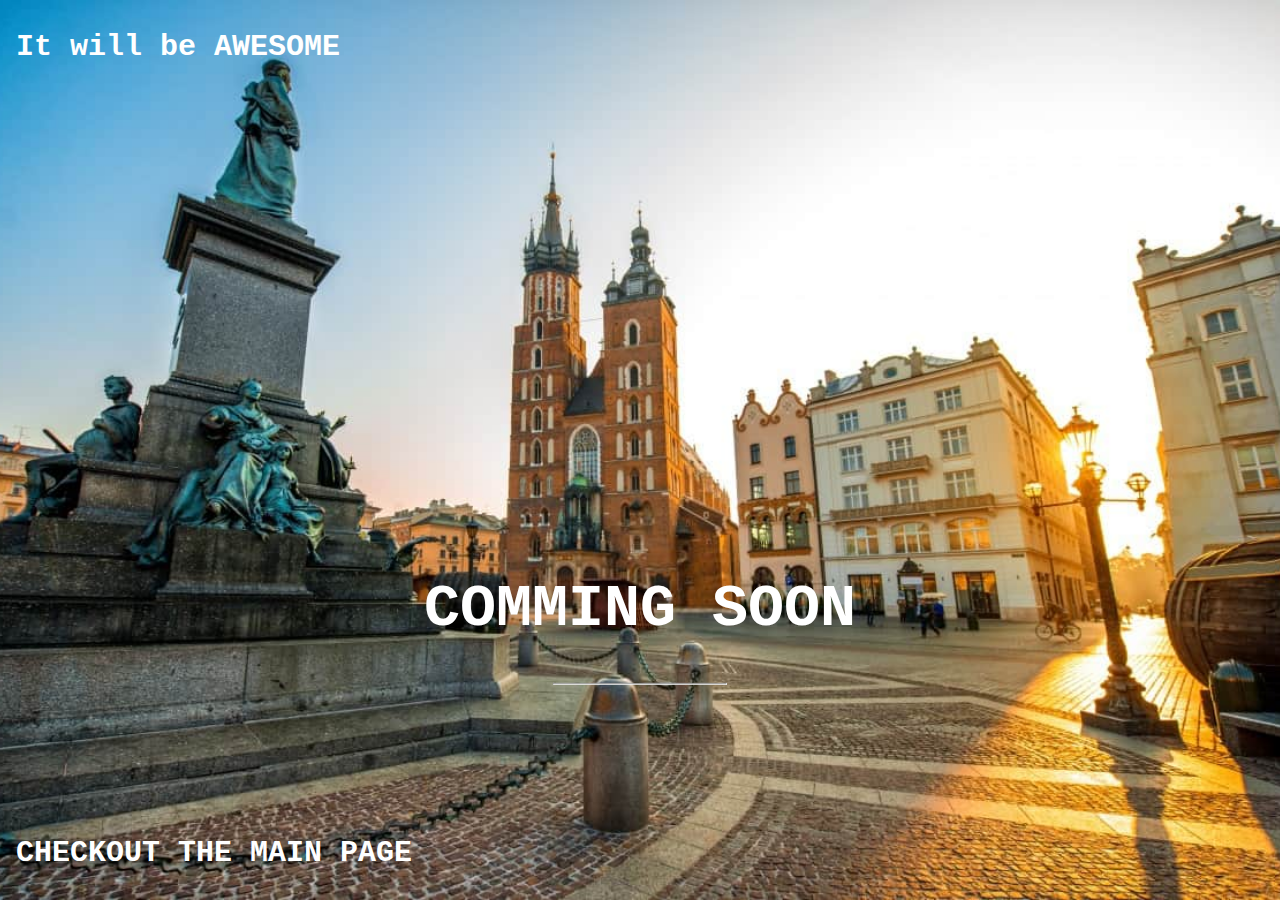
<file: index.html>
<!DOCTYPE html>
<html>
<head>
    <!-- <meta charset="UTF-8">
    <meta name="viewport" content="width=device-width, initial-scale=1.0">
    <meta http-equiv="X-UA-Compatible" content="ie=edge"> -->
    <title>Krakkói nyaralás</title>
    <link rel="stylesheet" href="css/counter.css">
</head>
<body>
    <div class="bgimg">
        <div class="topleft">
            <p>It will be AWESOME</p>
        </div>
        <div class="middle">
            <h1>COMMING SOON</h1>
            <hr>
            <p id="demo"></p>
        </div>
        <div class="bottomleft">
            <p><a href="main.html">Checkout the main page</a></p>
        </div>
    </div>
    <script src="js/counter.js"></script>
</body>
</html>
</file>
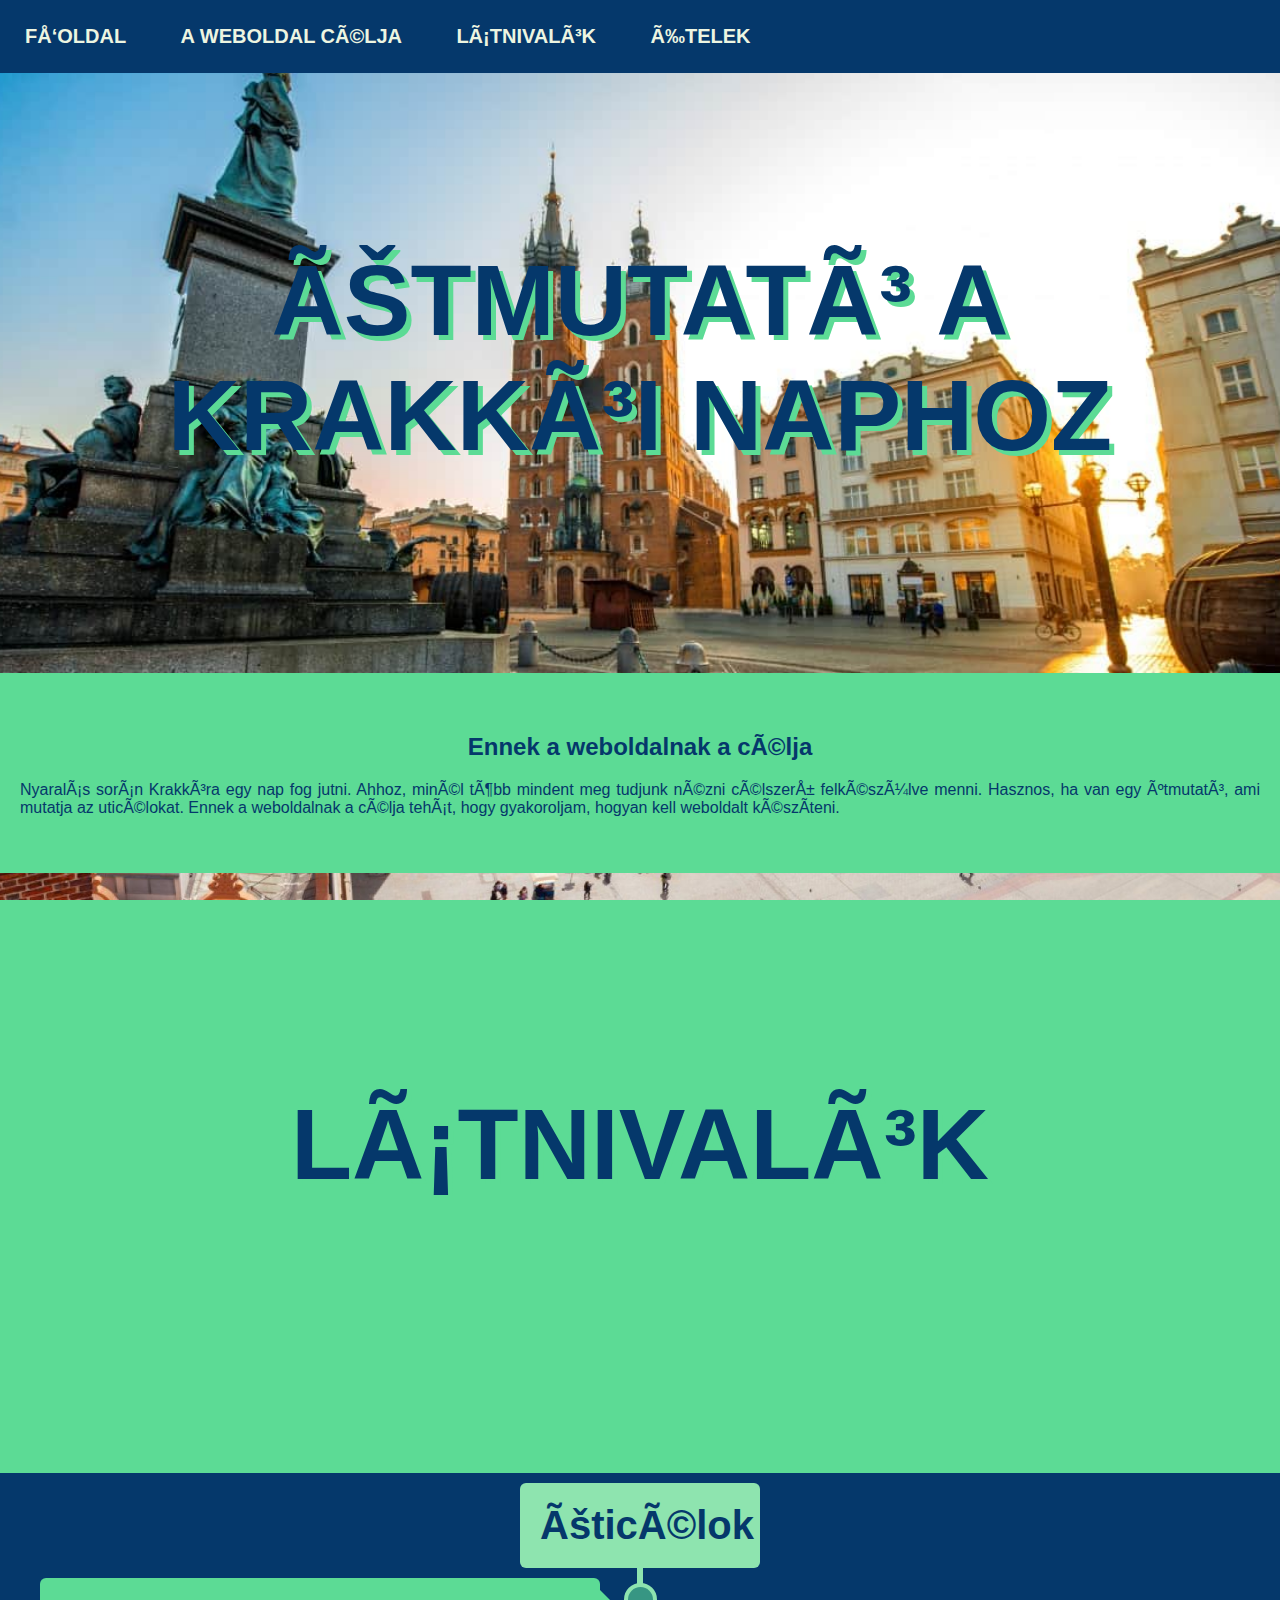
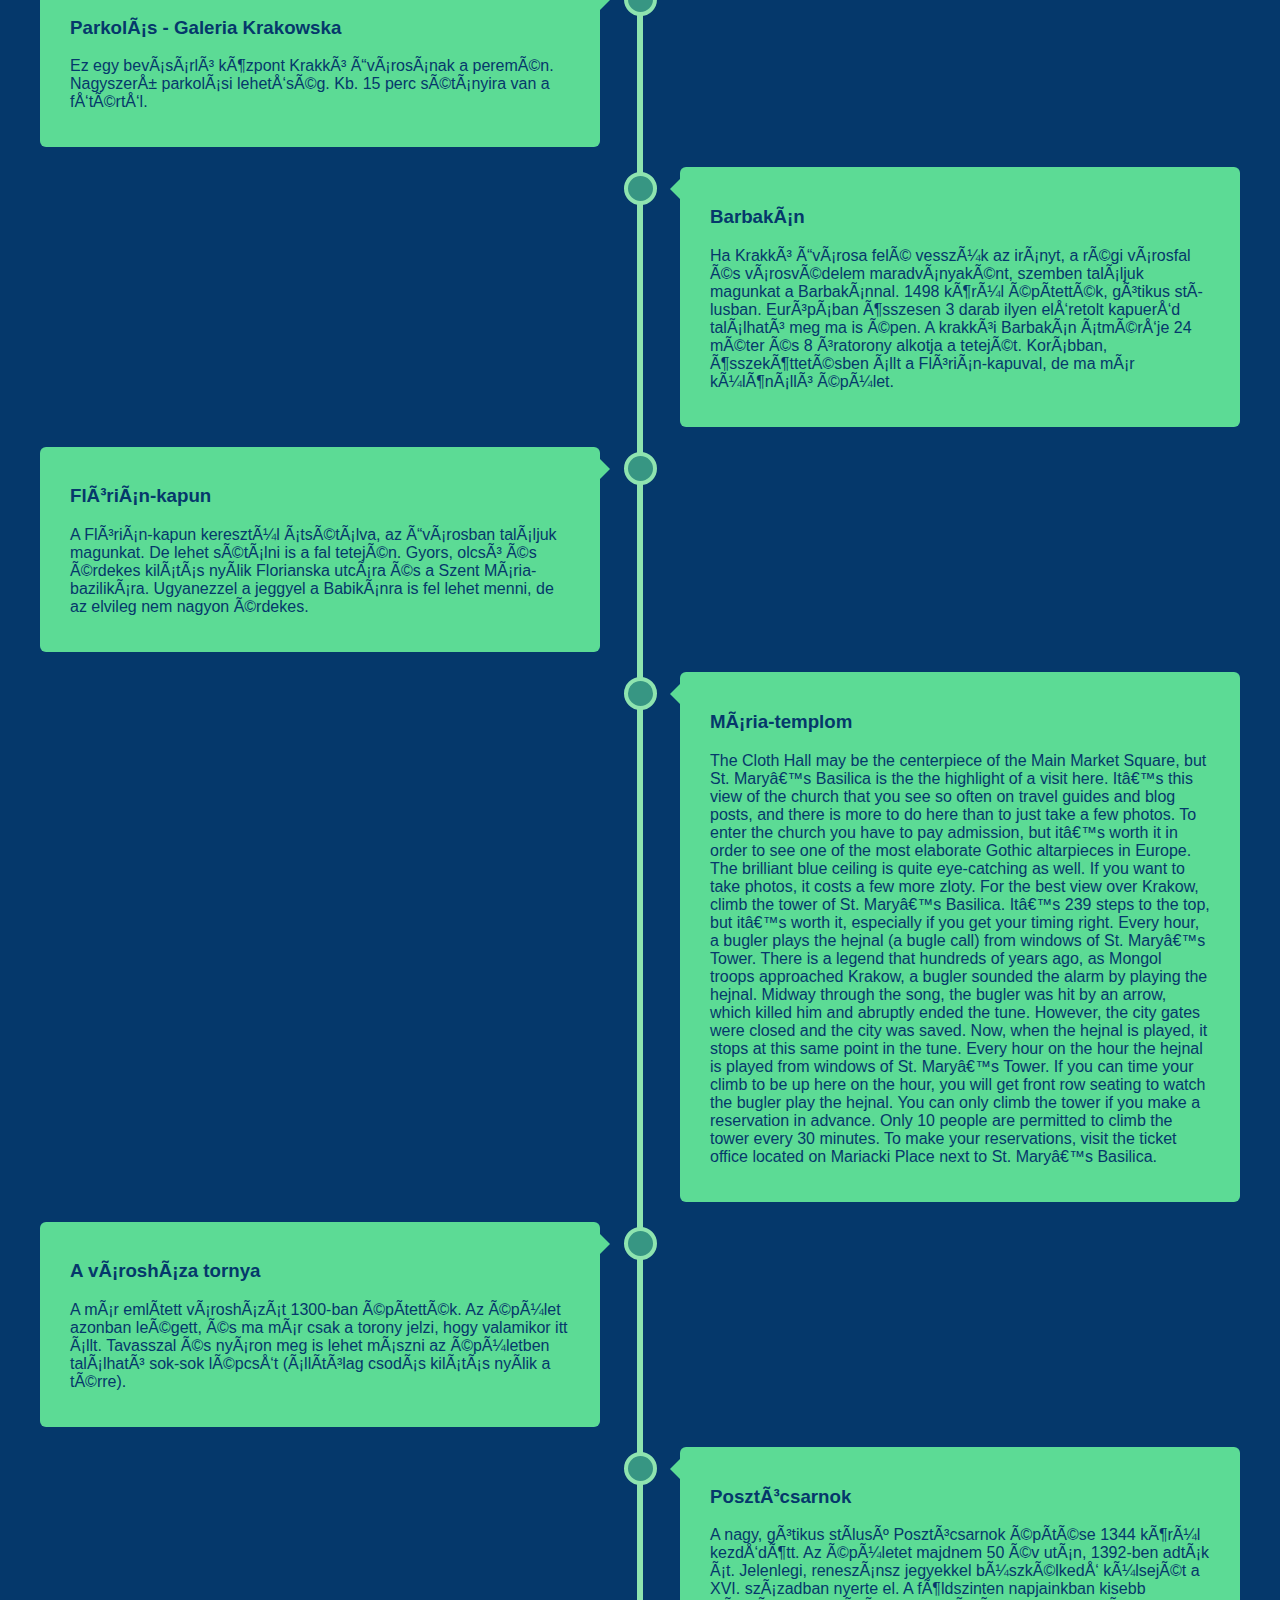
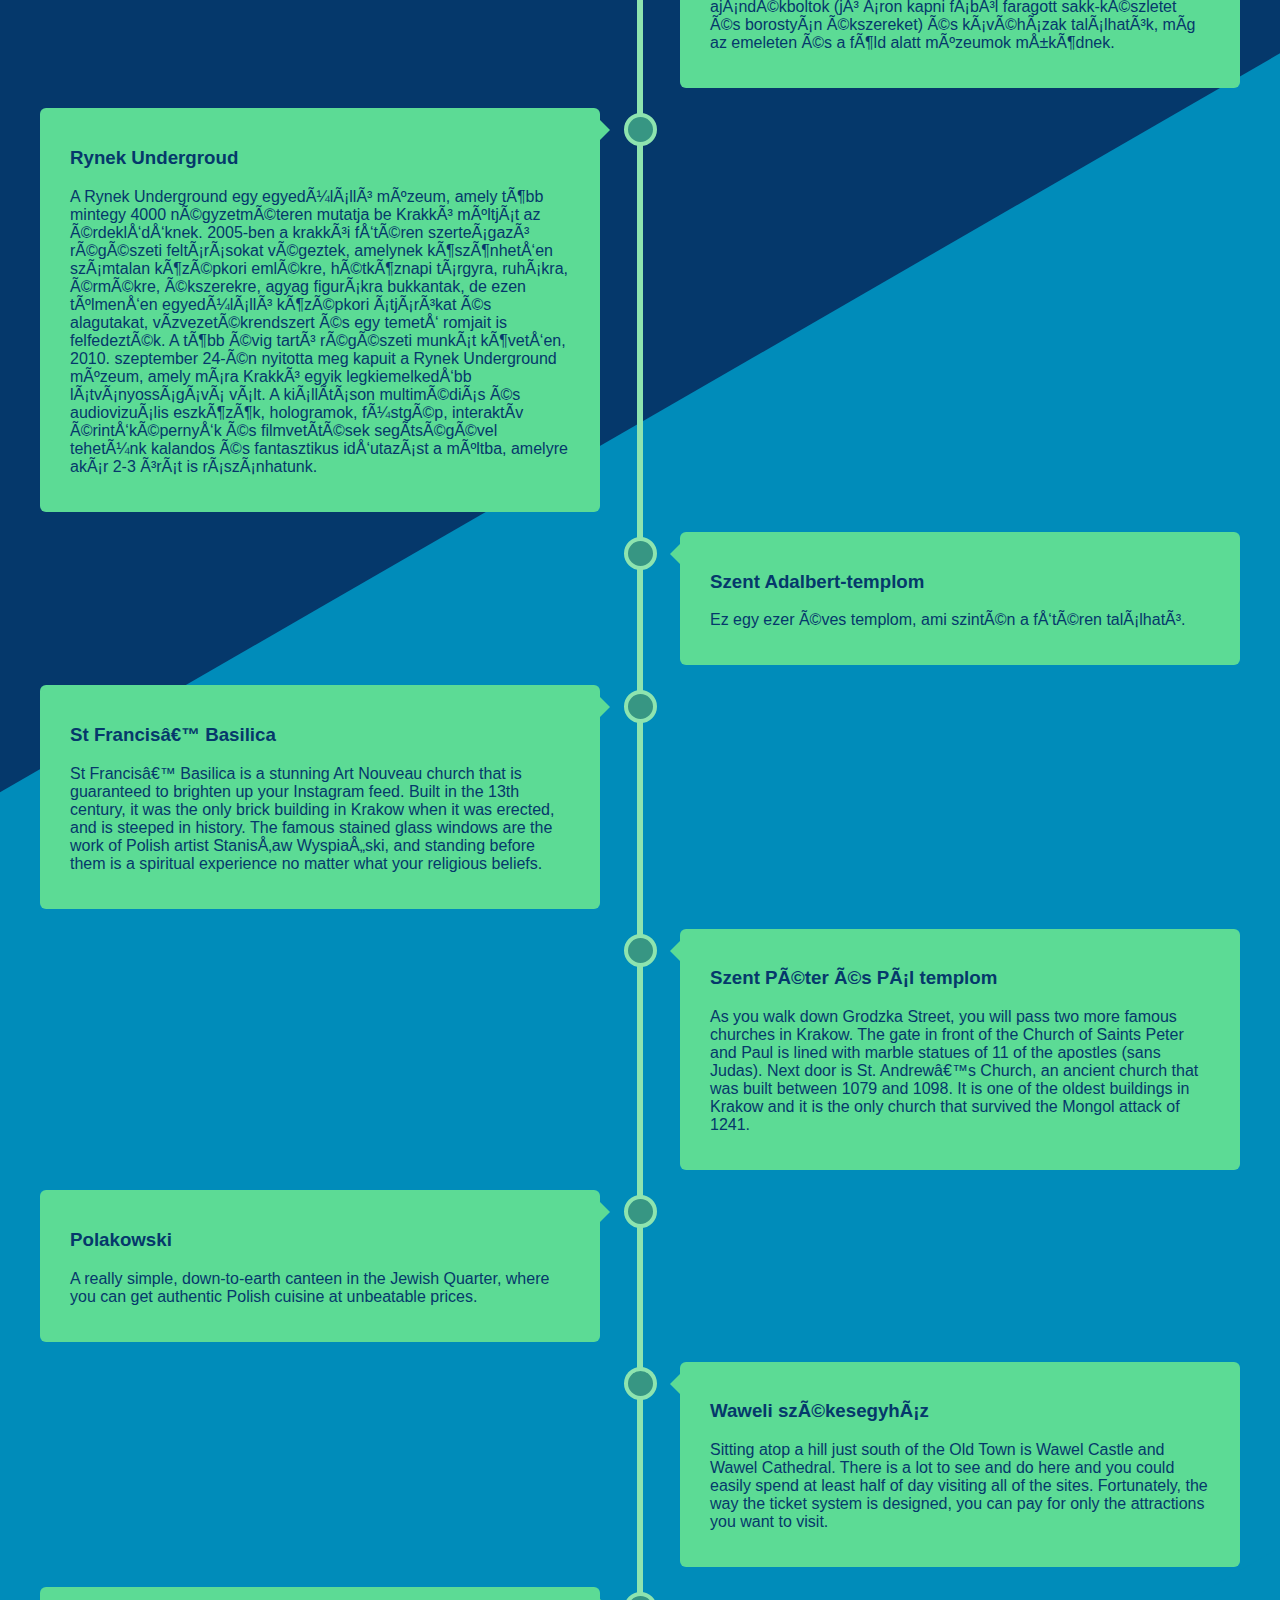
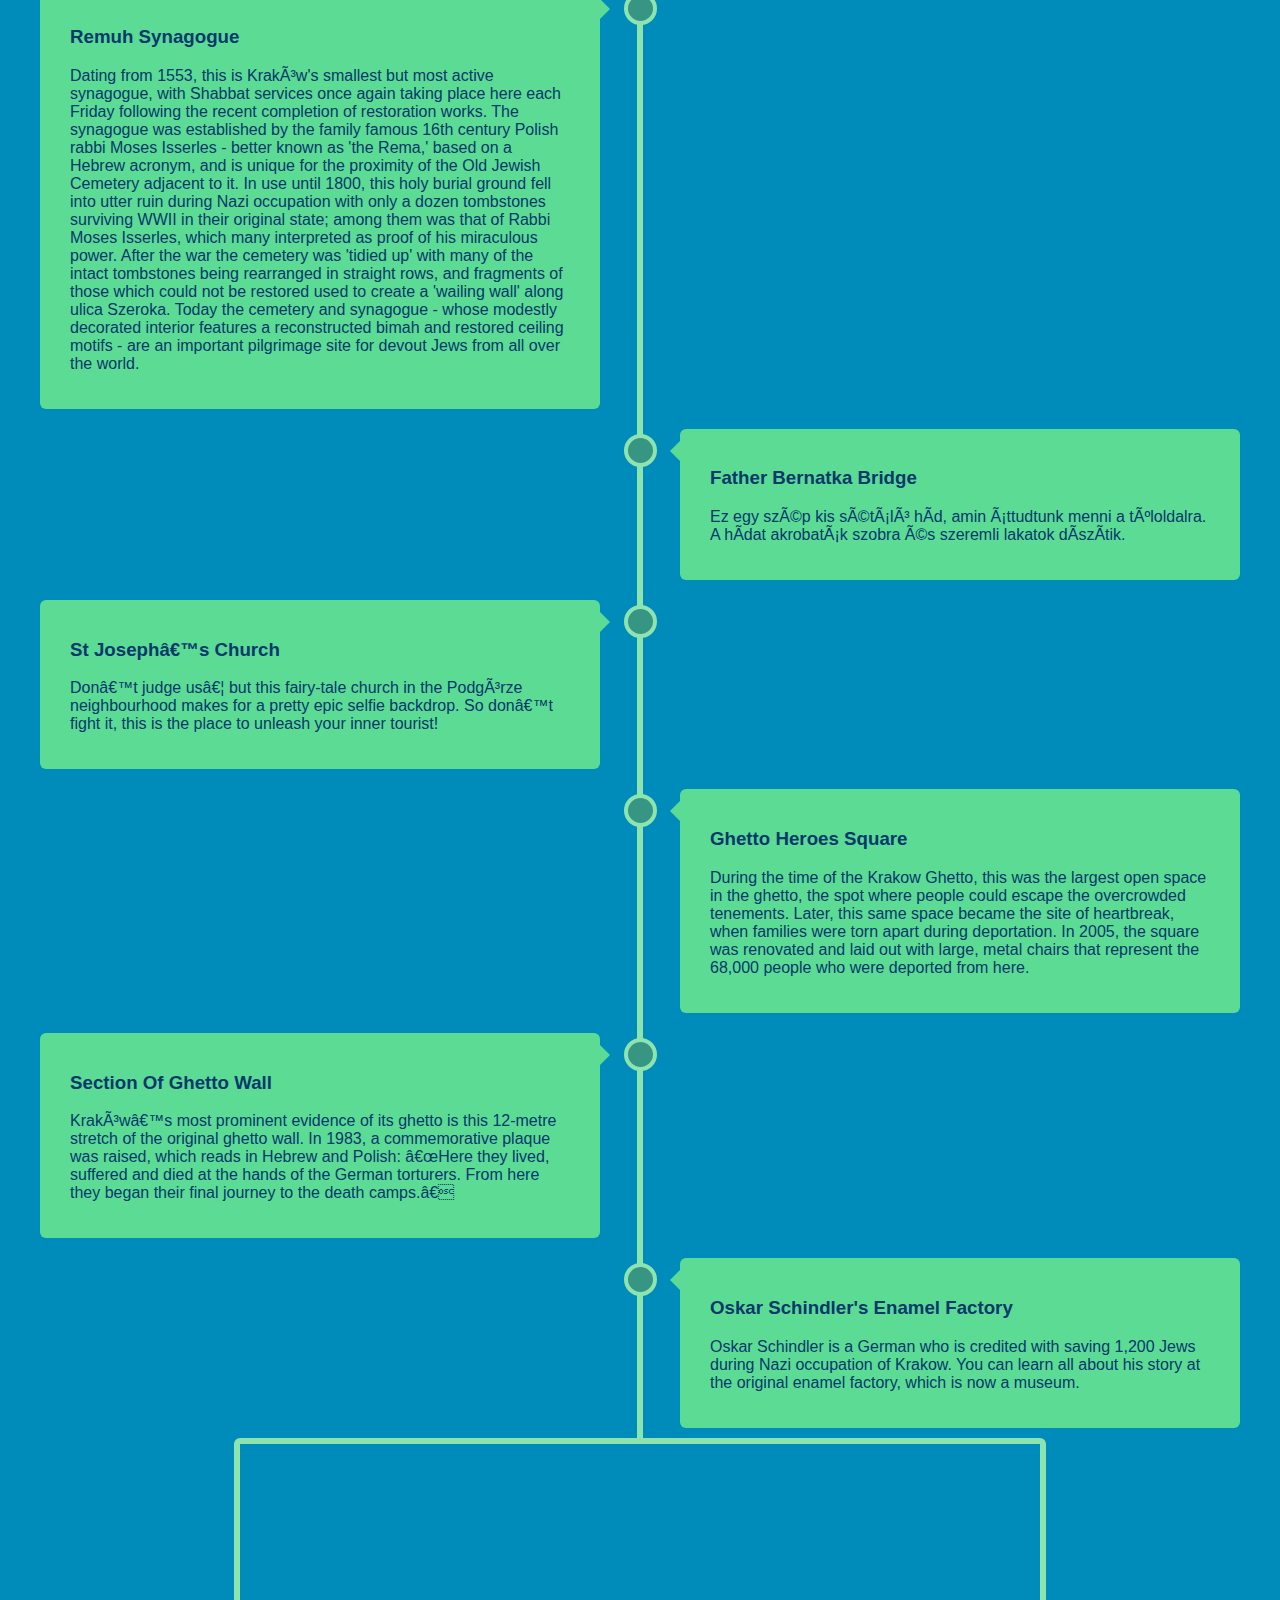
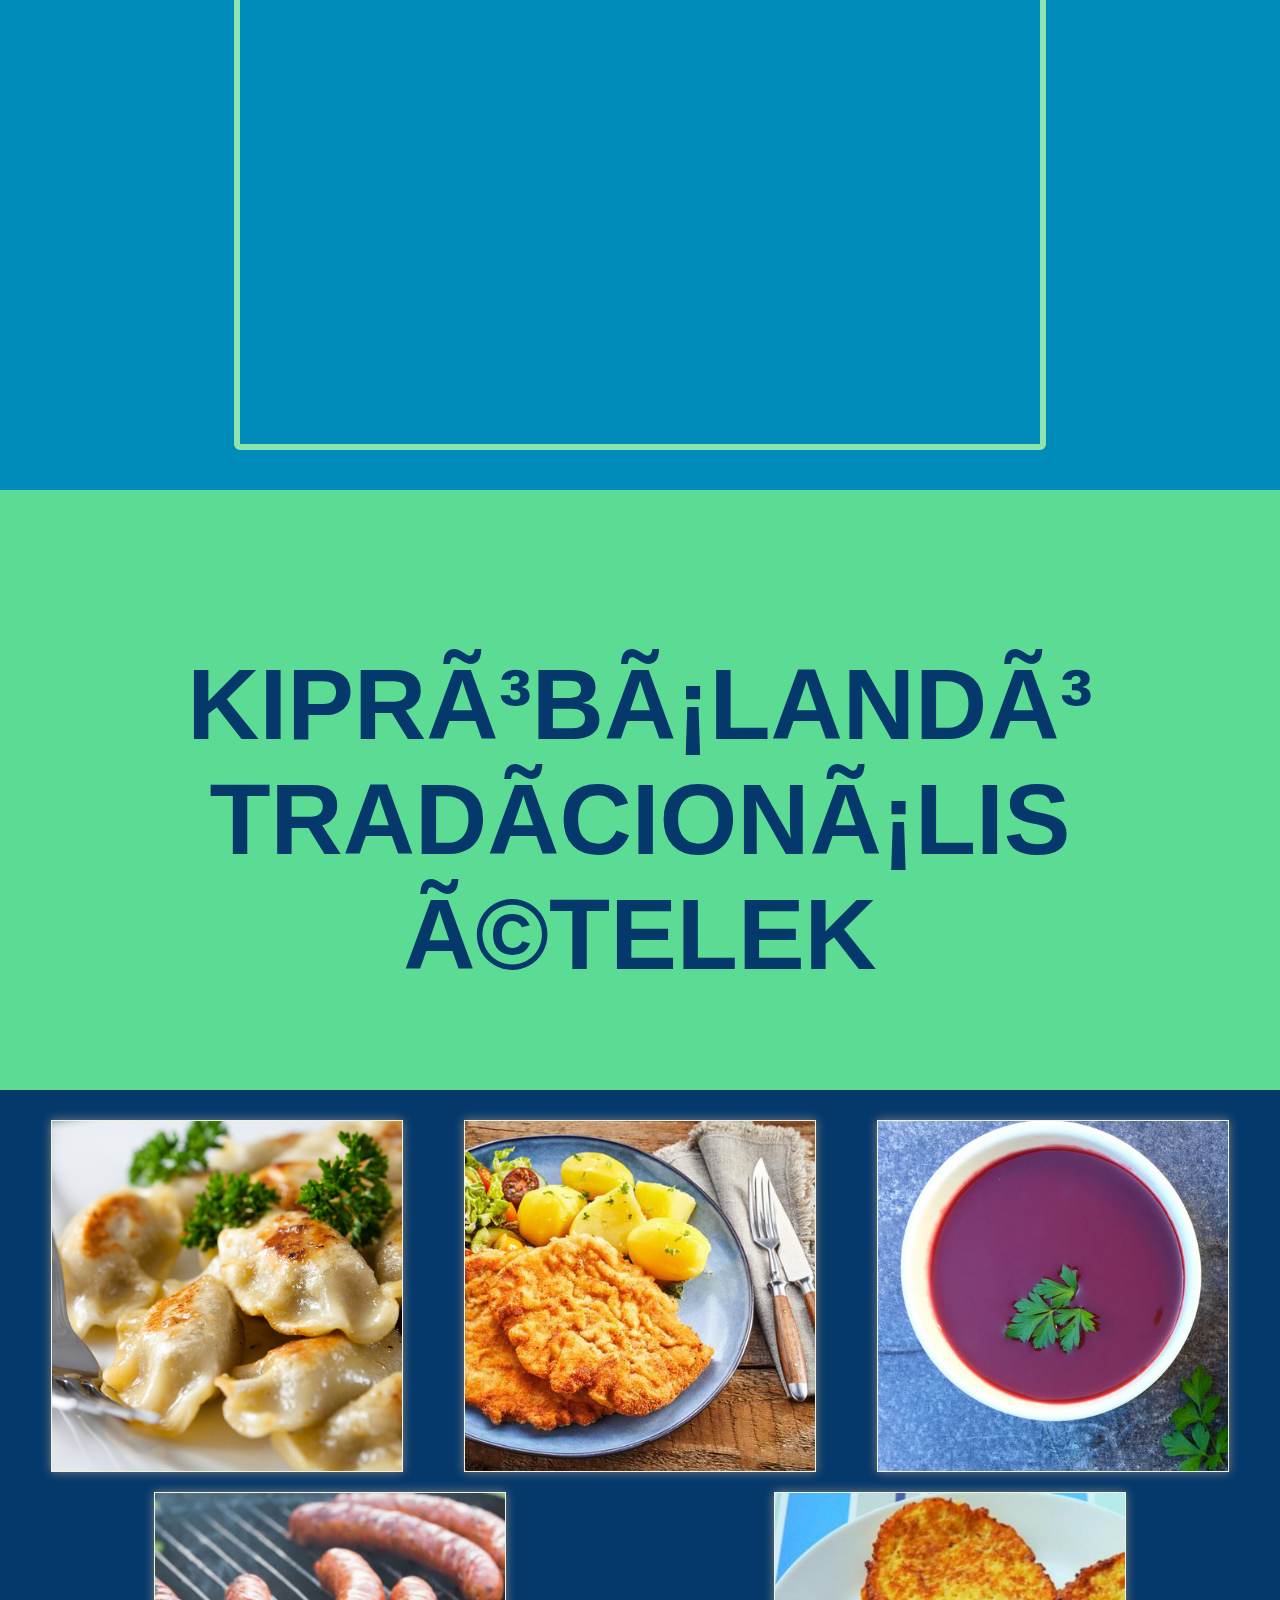
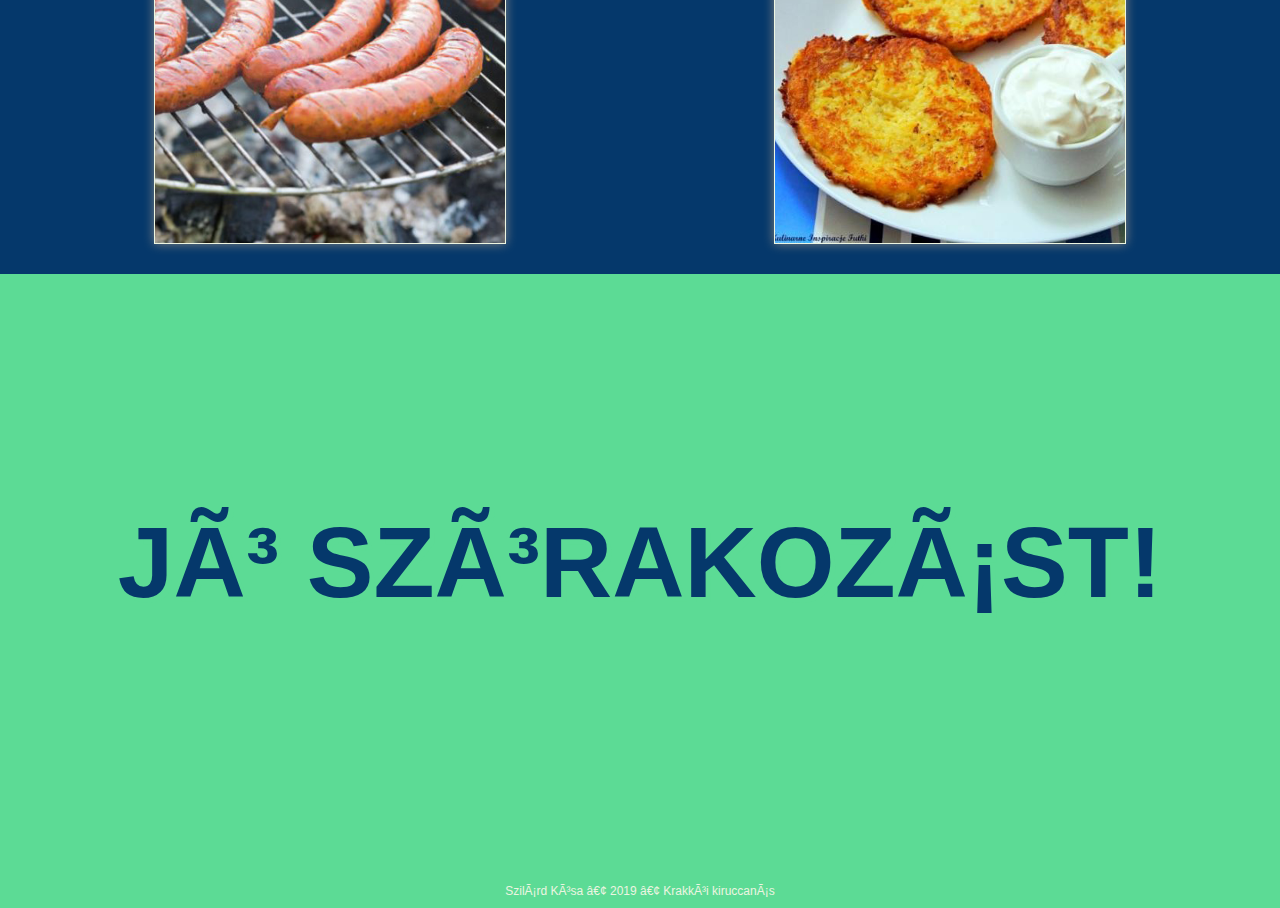
<file: main.html>
<!DOCTYPE html>
<html>
<head>
    <!-- <meta charset="UTF-8">
    <meta name="viewport" content="width=device-width, initial-scale=1.0">
    <meta http-equiv="X-UA-Compatible" content="ie=edge"> -->
    <title>Document</title>
    <link rel="stylesheet" href="css/main.css">
</head>
<body>

    <header>
        <nav>
            <ul>
                <li><a href="main.html">Főoldal</a></li>
                <li><a href="#leiras">A weboldal célja</a></li>
                <li><a href="#uticelok">Látnivalók</a></li>
                <li><a href="#etelek">Ételek</a></li>
            </ul>
        </nav>
    </header>

    <section class="parallax">
        <h1>Útmutató a Krakkói naphoz</h1>
    </section>

    <section class="about" id="leiras">
        <h2>Ennek a weboldalnak a célja</h2>
        <p>Nyaralás során Krakkóra egy nap fog jutni. Ahhoz, 
            minél több mindent meg tudjunk nézni célszerű felkészülve menni.
            Hasznos, ha van egy útmutató, ami mutatja az uticélokat. Ennek
            a weboldalnak a célja tehát, hogy gyakoroljam, hogyan kell weboldalt
            készíteni.
        </p>
    </section>

    <section class="parallax parallax-2">
        <h2 id="uticelok">Látnivalók</h2>
    </section>

    <section class="main-stuff">
        <div class="title"><h2>Úticélok</h2></div>
        <div class="timeline">
            <div class="slant-block"></div>
            <div class="container left">
                <div class="content">
                    <h3>Parkolás - Galeria Krakowska</h3>
                    <p>Ez egy bevásárló központ Krakkó Óvárosának a peremén.
                        Nagyszerű parkolási lehetőség. Kb. 15 perc
                        sétányira van a főtértől.
                    </p>
                </div>
            </div>
            <div class="container right">
                <div class="content">
                    <h3>Barbakán</h3>
                    <p>Ha Krakkó Óvárosa felé vesszük az irányt, 
                        a régi városfal és városvédelem maradványaként,
                         szemben találjuk magunkat a Barbakánnal. 1498 körül építették, 
                         gótikus stílusban. Európában összesen 3 darab ilyen előretolt 
                         kapuerőd található meg ma is épen.
                        A krakkói Barbakán átmérője 24 méter és 8 óratorony 
                        alkotja a tetejét. Korábban, összeköttetésben állt a 
                        Flórián-kapuval, de ma már különálló épület.</p>
                </div>
            </div>
            <div class="container left">
                <div class="content">
                    <h3>Flórián-kapun</h3>
                    <p>A Flórián-kapun keresztül átsétálva,
                        az Óvárosban találjuk magunkat. De lehet sétálni is a 
                        fal tetején. Gyors, olcsó és érdekes kilátás nyílik
                        Florianska utcára és a Szent Mária-bazilikára. Ugyanezzel a 
                        jeggyel a Babikánra is fel lehet menni, de az elvileg nem nagyon
                        érdekes.
                    </p>
                </div>
            </div>
            <div class="container right">
                 <div class="content">
                    <h3>Mária-templom</h3>
                    <p>
                        The Cloth Hall may be the centerpiece of the Main Market Square,
                         but St. Mary’s Basilica is the the highlight of a visit here.
                         It’s this view of the church that you see so often on travel
                         guides and blog posts, and there is more to do here than to just take a few photos.
                         To enter the church you have to pay admission, but it’s worth
                         it in order to see one of the most elaborate Gothic altarpieces
                         in Europe. The brilliant blue ceiling is quite eye-catching as
                         well. If you want to take photos, it costs a few more zloty.
                         For the best view over Krakow, climb the tower of St. Mary’s
                         Basilica. It’s 239 steps to the top, but it’s worth it,
                         especially if you get your timing right.
                         Every hour, a bugler plays the hejnal (a bugle call) from windows of St. Mary’s Tower.
                         There is a legend that hundreds of years ago, as Mongol troops approached Krakow,
                         a bugler sounded the alarm by playing the hejnal. Midway through the song,
                         the bugler was hit by an arrow, which killed him and abruptly ended the tune.
                         However, the city gates were closed and the city was saved. Now, when the hejnal is played,
                         it stops at this same point in the tune. Every hour on the hour the hejnal
                         is played from windows of St. Mary’s Tower. If you can time your climb to
                         be up here on the hour, you will get front row seating to watch the bugler play the hejnal.
                         You can only climb the tower if you make a reservation in advance.
                         Only 10 people are permitted to climb the tower every 30 minutes.
                         To make your reservations, visit the ticket office located on
                         Mariacki Place next to St. Mary’s Basilica.
                    </p>
                 </div>
            </div>
            <div class="container left">
                <div class="content">
                    <h3>A városháza tornya</h3>
                    <p>A már említett városházát 1300-ban építették.
                        Az épület azonban leégett, és ma már csak a torony jelzi,
                        hogy valamikor itt állt. Tavasszal és nyáron meg is
                        lehet mászni az épületben található sok-sok lépcsőt (állítólag csodás kilátás nyílik a térre).
                    </p>
                </div>
            </div>
            <div class="container right">
                <div class="content">
                    <h3>Posztócsarnok</h3>
                    <p>A nagy, gótikus stílusú Posztócsarnok építése 1344 körül kezdődött.
                        Az épületet majdnem 50 év után, 1392-ben adták át. Jelenlegi,
                        reneszánsz jegyekkel büszkélkedő külsejét a XVI. században nyerte el.
                        A földszinten napjainkban kisebb ajándékboltok (jó áron kapni
                        fából faragott sakk-készletet és borostyán ékszereket) és
                        kávéházak találhatók, míg az emeleten és a föld alatt múzeumok működnek.
                    </p>
                </div>
            </div>
            <div class="container left">
                <div class="content">
                    <h3>Rynek Undergroud</h3>
                    <p>
                        A Rynek Underground egy egyedülálló múzeum, amely több mintegy
                        4000 négyzetméteren mutatja be Krakkó múltját az érdeklődőknek. 
                        2005-ben a krakkói főtéren szerteágazó régészeti feltárásokat végeztek,
                        amelynek köszönhetően számtalan középkori emlékre, hétköznapi tárgyra,
                        ruhákra, érmékre, ékszerekre, agyag figurákra bukkantak, de ezen 
                        túlmenően egyedülálló középkori átjárókat és alagutakat, vízvezetékrendszert
                        és egy temető romjait is felfedezték. A több évig tartó régészeti munkát
                        követően, 2010. szeptember 24-én nyitotta meg kapuit a Rynek Underground
                        múzeum, amely mára Krakkó egyik legkiemelkedőbb látványosságává vált.
                        A kiállításon multimédiás és audiovizuális eszközök, hologramok, füstgép,
                        interaktív érintőképernyők és filmvetítések segítségével tehetünk kalandos
                        és fantasztikus időutazást a múltba, amelyre akár 2-3 órát is rászánhatunk.
                    </p>
                </div>
            </div>
            <div class="container right">
                <div class="content">
                    <h3>Szent Adalbert-templom</h3>
                    <p>
                        Ez egy ezer éves templom, ami szintén a főtéren található.
                    </p>
                </div>
            </div>
            <div class="container left">
                <div class="content">
                    <h3>St Francis’ Basilica</h3>
                    <p>
                        St Francis’ Basilica is a stunning Art Nouveau church that is guaranteed
                        to brighten up your Instagram feed. Built in the 13th century, it was the only
                        brick building in Krakow when it was erected, and is steeped in history.
                        The famous stained glass windows are the work of Polish artist Stanisław Wyspiański,
                        and standing before them is a spiritual experience no matter what your religious beliefs.
                    </p>
                </div>
            </div>
            <div class="container right">
                <div class="content">
                    <h3>Szent Péter és Pál templom</h3>
                    <p>
                        As you walk down Grodzka Street, you will pass two more famous churches in Krakow.
                        The gate in front of the Church of Saints Peter and Paul is lined with marble statues
                        of 11 of the apostles (sans Judas).
                        Next door is St. Andrew’s Church, an ancient church that was built between 1079 and 1098.
                        It is one of the oldest buildings in Krakow and it is the only church that survived the Mongol attack of 1241.
                    </p>
                </div>
            </div>
            <div class="container left">
                <div class="content">
                    <h3>Polakowski</h3>
                    <p>
                        A really simple, down-to-earth canteen in the Jewish Quarter, where you can get authentic Polish cuisine at unbeatable prices.
                    </p>
                </div>
            </div>
            <div class="container right">
                <div class="content">
                    <h3>Waweli székesegyház</h3>
                    <p>
                        Sitting atop a hill just south of the Old Town is Wawel Castle and Wawel Cathedral. There is a lot to see and do here and you
                        could easily spend at least half of day visiting all of the sites. Fortunately, the way the ticket system is designed,
                        you can pay for only the attractions you want to visit.
                    </p>
                </div>
            </div>
            <div class="container left">
                <div class="content">
                    <h3>Remuh Synagogue</h3>
                    <p>
                        Dating from 1553, this is Kraków's smallest but most active synagogue, with Shabbat services once again taking place
                        here each Friday following the recent completion of restoration works. The synagogue was established by the family 
                        famous 16th century Polish rabbi Moses Isserles - better known as 'the Rema,' based on a Hebrew acronym, and is unique
                        for the proximity of the Old Jewish Cemetery adjacent to it. In use until 1800, this holy burial ground fell into utter
                        ruin during Nazi occupation with only a dozen tombstones surviving WWII in their original state; among them was that of
                        Rabbi Moses Isserles, which many interpreted as proof of his miraculous power. After the war the cemetery was 'tidied up'
                        with many of the intact tombstones being rearranged in straight rows, and fragments of those which could not be restored
                        used to create a 'wailing wall' along ulica Szeroka. Today the cemetery and synagogue - whose modestly decorated interior
                        features a reconstructed bimah and restored ceiling motifs - are an important pilgrimage site for devout Jews from all over the world.
                    </p>
                </div>
            </div>
            <div class="container right">
                <div class="content">
                    <h3>Father Bernatka Bridge</h3>
                    <p>
                        Ez egy szép kis sétáló híd, amin áttudtunk menni a túloldalra. A hídat akrobaták szobra és szeremli lakatok díszítik.
                    </p>
                </div>
            </div>
            <div class="container left">
                <div class="content">
                    <h3>St Joseph’s Church</h3>
                    <p>
                        Don’t judge us… but this fairy-tale church in the Podgórze neighbourhood makes for a pretty epic selfie backdrop.
                        So don’t fight it, this is the place to unleash your inner tourist!
                    </p>
                </div>
            </div>
            <div class="container right">
                <div class="content">
                    <h3>Ghetto Heroes Square</h3>
                    <p>
                        During the time of the Krakow Ghetto, this was the largest open space in the ghetto, the spot where people could
                        escape the overcrowded tenements. Later, this same space became the site of heartbreak, when families were torn apart during deportation.
                        In 2005, the square was renovated and laid out with large, metal chairs that represent the 68,000 people who were deported from here.
                    </p>
                </div>
            </div>
            <div class="container left">
                <div class="content">
                    <h3>Section Of Ghetto Wall</h3>
                    <p>
                        Kraków’s most prominent evidence of its ghetto is this 12-metre stretch of the original ghetto wall.
                        In 1983, a commemorative plaque was raised, which reads in Hebrew and Polish: “Here they lived,
                        suffered and died at the hands of the German torturers. From here they began their final journey to the death camps.”
                    </p>
                </div>
            </div>
            <div class="container right">
                <div class="content">
                    <h3>Oskar Schindler's Enamel Factory</h3>
                    <p>
                        Oskar Schindler is a German who is credited with saving 1,200 Jews during Nazi occupation of Krakow.
                        You can learn all about his story at the original enamel factory, which is now a museum.
                    </p>
                </div>
            </div>
        </div>

        <div class="map">
                <iframe src="https://www.google.com/maps/d/u/0/embed?mid=11iIFiPJIGETF5h4JXNPlhYrwAA7hupv6" ></iframe>
        </div>
    </section>

    <section id="etelek" class="parallax parallax-3">
        <h2>Kipróbálandó tradícionális ételek</h2>
    </section>

    <section class="main-stuff">
        <div class="menu">
            <ul>
                <li>
                    <img src="img/Pierogi.jpeg" alt="Pierogi">
                    <div class="overlay">
                        <h3>Pierogi (dumplings)</h3>
                        <p>A sort of pasta shell stuffed with meat, spices and vegetables.</p>
                    </div>
                </li>
                <li>
                    <img src="img/Kotlet schabowy.jpg" alt="Kotlet schabowy">
                    <div class="overlay">
                        <h3>Kotlet schabowy</h3>
                        <p> A tenderised pork shnitzel dipped in egg and flour and coated in breadcrumbs.
                            Served with – you guessed it – dill and scoops of creamy mashed potato.</p> 
                    </div>
                </li>
                <li>
                    <img src="img/Barszcz.jpg" alt="Barszcz">
                    <div class="overlay">
                        <h3>Barszcz</h3>
                        <p> Beetroot soup thickened with sour cream and served with hunks of bread</p> 
                    </div>
                </li>
                <li>
                    <img src="img/Kielbasa.jpeg" alt="Kielbasa">
                    <div class="overlay">
                        <h3>Kielbasa</h3>
                        <p> Honky sausages served with fried onions and… DILL!</p> 
                    </div>
                </li>
                <li>
                    <img src="img/Placki ziemniaczane (2).jpg" alt="Placki ziemniaczane">
                    <div class="overlay">
                        <h3>Placki ziemniaczane</h3>
                        <p> Potato pancakes served with a rich beef goulash</p> 
                    </div>
                </li>
            </ul>
        </div>
    </section>

    <section class="parallax">
        <p>Jó szórakozást!</p>
    </section>

    <footer>Szilárd Kósa • 2019 • Krakkói kiruccanás</footer>
</body>
</html>
</file>
<file: css/counter.css>
/* Set height to 100% for body and html to enable the background image to cover the whole page: */
body, html {
    height: 100%;
    margin: 0;    
    padding: 0;
}
  
.bgimg {
    background-image: url('../img/commingsoon.jpg');
    background-position: center;
    background-size: cover;
    color: white;
    font-family: 'Courier New', Courier, monospace;
    font-weight: bold;
    font-size: 30px;
    height: 100%;
    position: relative;
}

.bgimg a {
    color: white;
    text-decoration: none;
    text-transform: uppercase;
}

/* Position text in the top-left corner */
.topleft {
    left: 16px;
    top: 0;
    position: absolute;
}

/* Position text in the bottom-left corner */
.bottomleft {
    left: 16px;
    bottom: 0;
    position: absolute;
}

/* Position text in the middle */
.middle {
    position: absolute;
    left: 50%;
    top: 70%;
    text-align: center;
    transform: translate(-50%, -50%);
}

.middle p {
    font-size: 40px;
}

@media screen and (max-height: 500px) , (max-width: 900px){
    .bgimg {
        font-size: 18px;
    }

    .middle {
        font-size: 10px;
    }
    
    .middle h1 {
        margin: 0px;
        padding: 0px;
    }

    .middle p {
        font-size: 30px;
        margin: 0px;
        padding: 0px;
    }
}

/* Style the <hr> element */
hr {
    margin: auto;
    width: 40%;
}
</file>
<file: css/main.css>
body {
    background: #5cdb95;
    color: #EDF5E1;
    font-family: Arial, Helvetica, sans-serif;
    margin: 0;
    padding: 0;
}

/* HEADER */

header {
    background: #05386B;
    padding: 0px;
}

nav ul {
    list-style-type: none;
    margin: 0;
    padding: 0;
}

nav li {
    display: inline-block;
    text-transform: uppercase;
    font-size: 20px;
    font-weight: bold;
    padding: 25px;
}

@media screen and (max-width: 1000px) {
    nav li {
        display: block;
        font-size: 50px;
        font-weight: bold;
        padding: 25px;
    }
}

nav a {
    color: #EDF5E1;
    text-decoration: none;
}

nav a:hover{
    color: #5cdb95;
}

/* PARALLAX */

.parallax {
    /* The image used */
    background-image: url('../img/commingsoon.jpg');
    /* Create the parallax scrolling effect */
    background-attachment: fixed;
    background-position: center;
    background-repeat: no-repeat;
    background-size: cover;
    /* Set a specific height */
    min-height: 600px;
    position: relative;
    /* display: flex;
    align-items: center;
    justify-content: center */
}

.parallax h1, .parallax h2, .parallax p{
    /* background: rgba(5, 56, 107, 0.5);
    color: #8EE4AF; */
    color: #05386B;
    font-size: 100px;
    font-weight: bolder;
    text-shadow: 0px 1px, 1px 0px, 1px 1px;
    text-shadow: 5px 5px 0 #5cdb95;
    padding: 20px;
    position: absolute;
    left: 50%;
    top: 25%;
    transform: translate(-50%, -25%);
    /* margin: 0; */
    text-align: center;
    text-transform: uppercase;
    width: 90%;
}

@media screen and (max-width: 900px) {
    .parallax h1, .parallax h2, .parallax p{
        font-size: 80px;
    }
}

@media screen and (max-width: 750px) {
    .parallax h1, .parallax h2, .parallax p{
        font-size: 60px;
    }
}

@media screen and (max-width: 550px) {
    .parallax h1, .parallax h2, .parallax p{
        font-size: 40px;
    }
}

/* ABOUT SECTION */

.about {
    color: #05386B;
    padding: 40px 20px;
}

.about h2 {
    text-align: center;
}

.about p {
    text-align: justify;
}

/* PARALLAX 2 */

.parallax-2 {
    background-image: url('../img/parallax2.jpg');
}

/* MAIN SECTION */

.main-stuff {
    background: #05386b;
    color: #05386b;
}

/* TIMELINE */

.title {
    background: #05386B;
    padding: 10px 0 0 0;
}

.title h2 {
    background: #8EE4AF;
    border-radius: 6px;
    font-size: 40px;
    display: block;
    margin: auto;
    padding: 20px;
    text-align: center;
    width: 200px;
}

.timeline {
    position: relative;
    /* max-width: 1200px; */
    margin: 0 auto;
}
  
/* The actual timeline (the vertical ruler) */
.timeline::after {
    content: '';
    position: absolute;
    width: 6px;
    background-color: #8EE4AF;
    top: 0;
    bottom: 0;
    left: 50%;
    margin-left: -3px;
    z-index: 1;
}

/* The slant block */
.timeline .slant-block {
    content: '';
    position: absolute;
    background: #008CBA;
    width: 100%;
    height: 40%;
    top: 60%;
    left: 50%;
    transform: translate(-50%, 0);
    transform-origin: top center;
    z-index: 1;
}

.timeline .slant-block::before {
    content: '';
    position: absolute;
    background: #008CBA;
    width: 100%;
    height: 80%;
    top: 0;
    left: 50%;
    transform: translate(-50%, -50%) skewY(-30deg);
    z-index: 0;
}
  
/* Container around content */
.container {
    box-sizing: border-box;
    padding: 10px 40px;
    position: relative;
    background-color: #05386B;
    width: 50%;
}

/* The circles on the timeline */
.container::after {
    content: '';
    position: absolute;
    width: 25px;
    height: 25px;
    right: -17px;
    background-color: #379683;
    border: 4px solid #8EE4AF;
    top: 15px;
    border-radius: 50%;
    z-index: 2;
}

.right::after {
    left: -16px;
}

.left {
    left: 0;
}

.right {
    left: 50%;
}

/* The little triangle */
.left::before {
    content: " ";
    height: 0;
    width: 0;
    position: absolute;
    top: 22px;
    right: 30px;
    z-index: 2;
    border: medium solid #5cdb95;
    border-width: 10px 0 10px 10px;
    border-color: transparent transparent transparent #5cdb95;
}

.right::before {
    content: " ";
    height: 0;
    position: absolute;
    top: 22px;
    width: 0;
    z-index: 2;
    left: 30px;
    border: medium solid #5cdb95;
    border-width: 10px 10px 10px 0;
    border-color: transparent #5cdb95 transparent transparent;
}

.content {
    padding: 20px 30px;
    background-color: #5cdb95;
    position: relative;
    border-radius: 6px;
    z-index: 2;
}
  
@media screen and (max-width: 1200px) {
    .title h2 {
        display: block;
        margin: 0 5px;
        padding: 20px;
        text-align: center;
        width: 200px;
    }

    .timeline::after {
        left: 31px;
    }

    .container {
        width: 100%;
        padding-left: 70px;
        padding-right: 25px;
    }

    .container::before {
        left: 60px;
        border: medium solid #5cdb95;
        border-width: 10px 10px 10px 0;
        border-color: transparent #5cdb95 transparent transparent;
    }

    .left::after, .right::after {
        left: 15px;
    }

    .right {
        left: 0%;
    }
}

.map {
    background: #008CBA;
    padding: 0 0 40px 0;
}

.map iframe {
    border: 6px solid #8EE4AF;
    border-radius: 6px;
    display: block;
    margin: auto;
    width: 800px;
    height: 600px;
}

@media screen and (max-width: 1200px) {
    .map iframe {
        margin: auto;
        width: 95%;
    }
}

/* PARALLAX 3 */

.parallax-3 {
    background-image: url('../img/parallax3.jpg');
}

/* MENU */

.main-stuff ul {
    margin: 0;
    padding: 20px;
    list-style-type: none;
}

.menu ul {
    padding: 20px;
    display: flex;
    flex-direction: row;
    flex-wrap: wrap;
}

.menu li {
    border: 1px solid #EDF5E1;
    box-shadow: gray 0 0 10px;
    color: #05386B;
    margin: 10px auto;
    position: relative;
    text-align: center;
    height: 350px;
    width: 350px;
}

/* .menu .square {
    width: 350px;
    padding-bottom: 350px;
    position: relative;
} */

@media screen and (max-width: 1000px) {
    .menu li{
        width: 90vw;
        height: 90vw;
    }

    .menu li .overlay h3 {
        font-size: 40px;
    }

    .menu li .overlay p {
        font-size: 40px;
    }

}

.menu img {
  width: 100%;
}

.menu ul .overlay {
  color: #EDF5E1;
  position: absolute;
  top: 0;
  bottom: 0;
  left: 0;
  right: 0;
  height: 100%;
  width: 100%;
  opacity: 0;
  transition: .5s ease;
  background-color: #008CBA; 
}

.menu li:hover .overlay {
  opacity: 1;
}

/* FOOTER */

footer {
    font-size: 12px;
    padding: 10px 20px;
    text-align: center;
}
</file>
